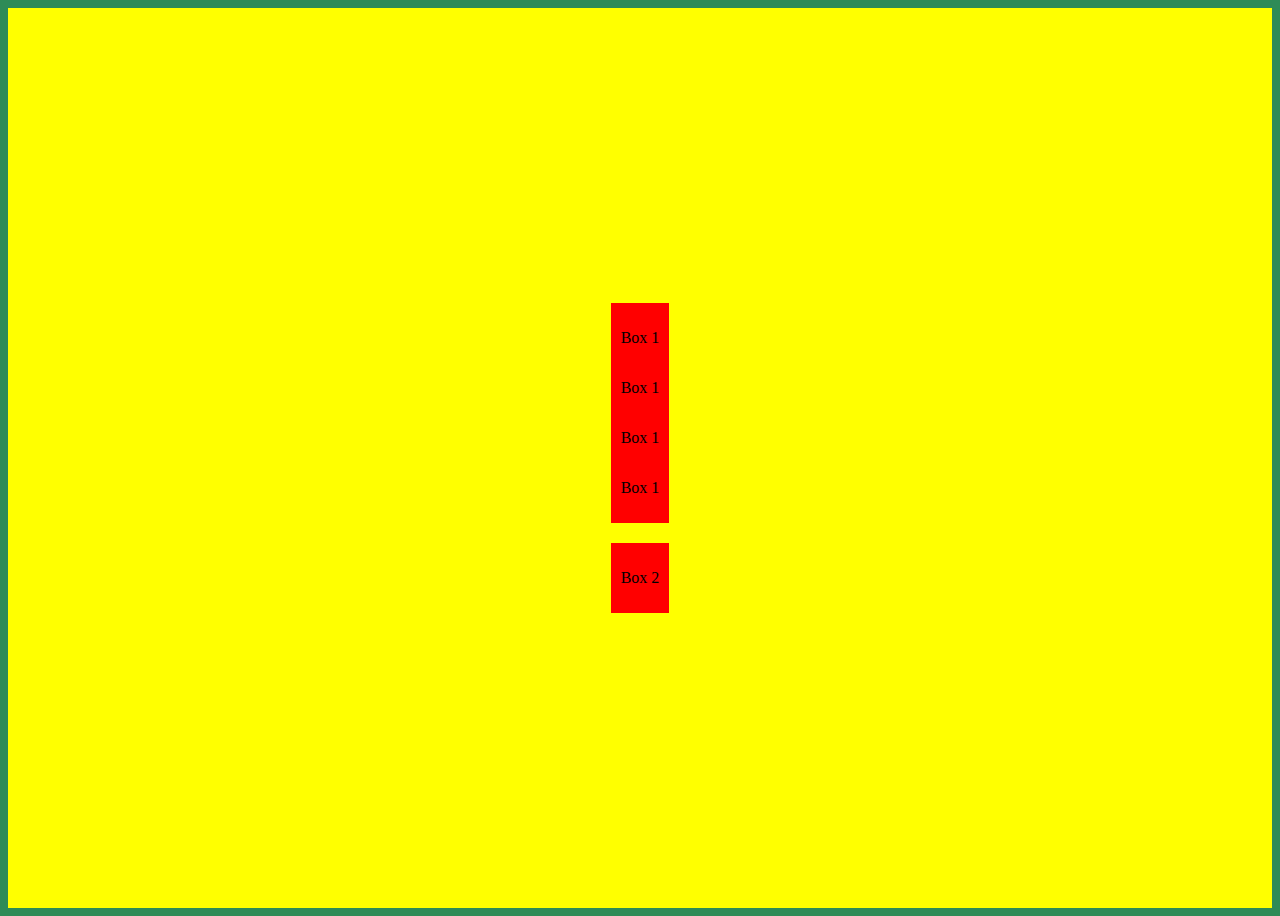
<file: css/index.html>
<!DOCTYPE html>
<html lang="en">
  <head>
    <title>CSS Demo</title>
    <link rel="stylesheet" href="index.css" type="text/css" />

    <!-- <style>

    /* selector {
      key: value;
    }
    selector: html tag, class, id
    */

    body {
      background-color: seagreen;
    }

    h1 {
      color: white;
    }


  </style> -->
  </head>
  <body>
    <!-- <span>CSS DEMO</span>
  <span>CSS DEMO</span>
  <span>CSS DEMO</span>
  <span>CSS DEMO</span>
  <span>CSS DEMO</span>
  
  <span class="span-1">Span 1</span>
  <span class="span-2" id="my-span">Span 2</span>
 -->

 <div class="parent">
    
    <div class="child">
      <p>Box 1</p>
      <p>Box 1</p>
      <p>Box 1</p>
      <p>Box 1</p>
    </div>
    <div class="child">
      <p>Box 2</p>
    </div>

    
    <!-- <div class="child">
      <p>Box 2</p>
    </div> -->

  </div>

  </body>
</html>
</file>
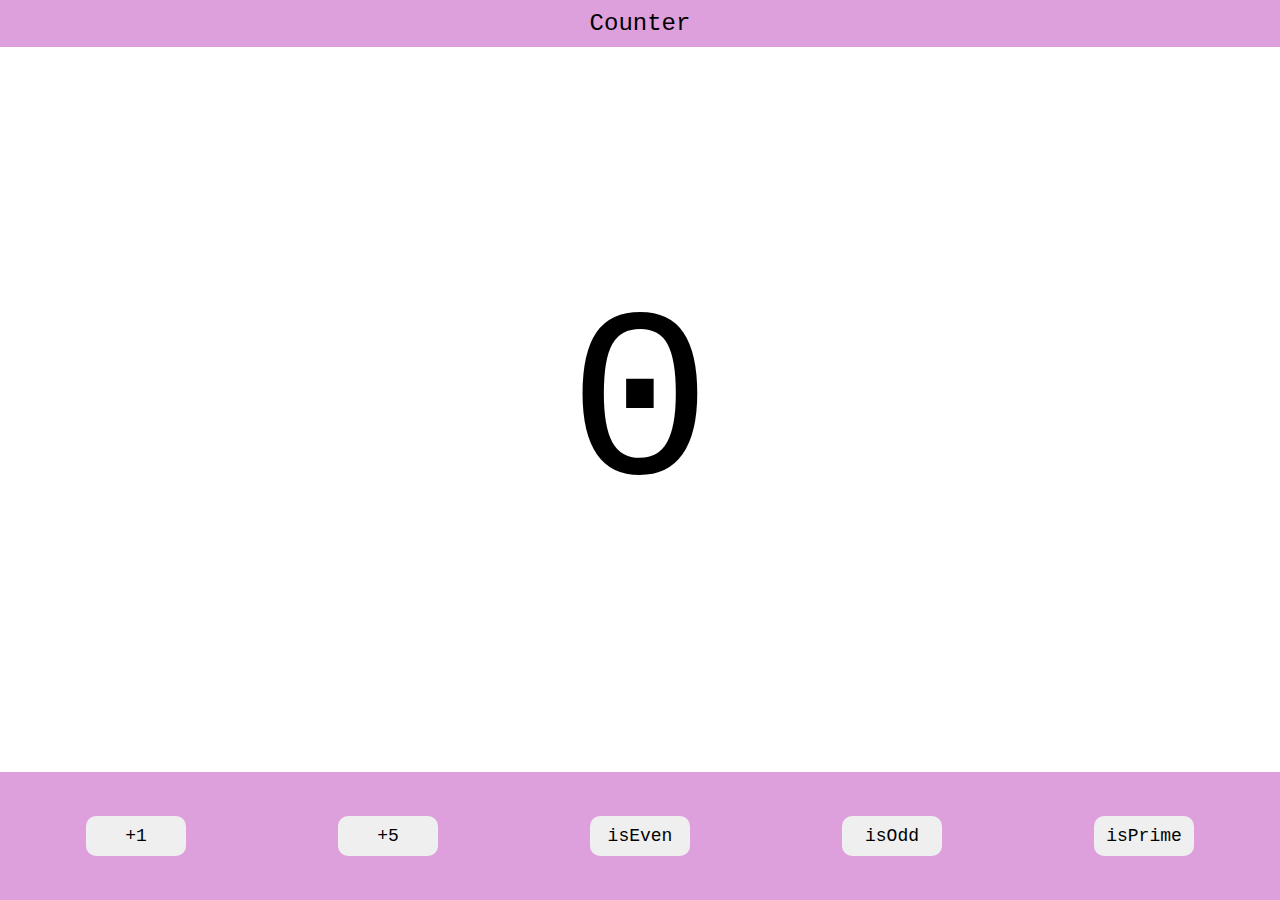
<file: assignments/counterApp/index.html>
<html>
  <head>
    <title>Counter App</title>
    <link rel="stylesheet" href="index.css" />
    <link rel="icon" type="image/png" sizes="32x32" href="https://img.icons8.com/dusk/64/000000/counter.png">
  </head>
  <body>
    <div class="container">
      <div class="header">
        <span>Counter</span>
      </div>
      <div class="middle">
        <span id='count'>0</span>
      </div>
      <div class="footer">
        <button onclick="onClickHandler('+1')">+1</button>
        <button onclick="onClickHandler('+5')">+5</button>
        <button onclick="onClickHandler('isEven')">isEven</button>
        <button onclick="onClickHandler('isOdd')">isOdd</button>
        <button onclick="onClickHandler('isPrime')">isPrime</button>
      </div>
    </div>
  </body>
  <script src="index.js"></script>
</html>
</file>
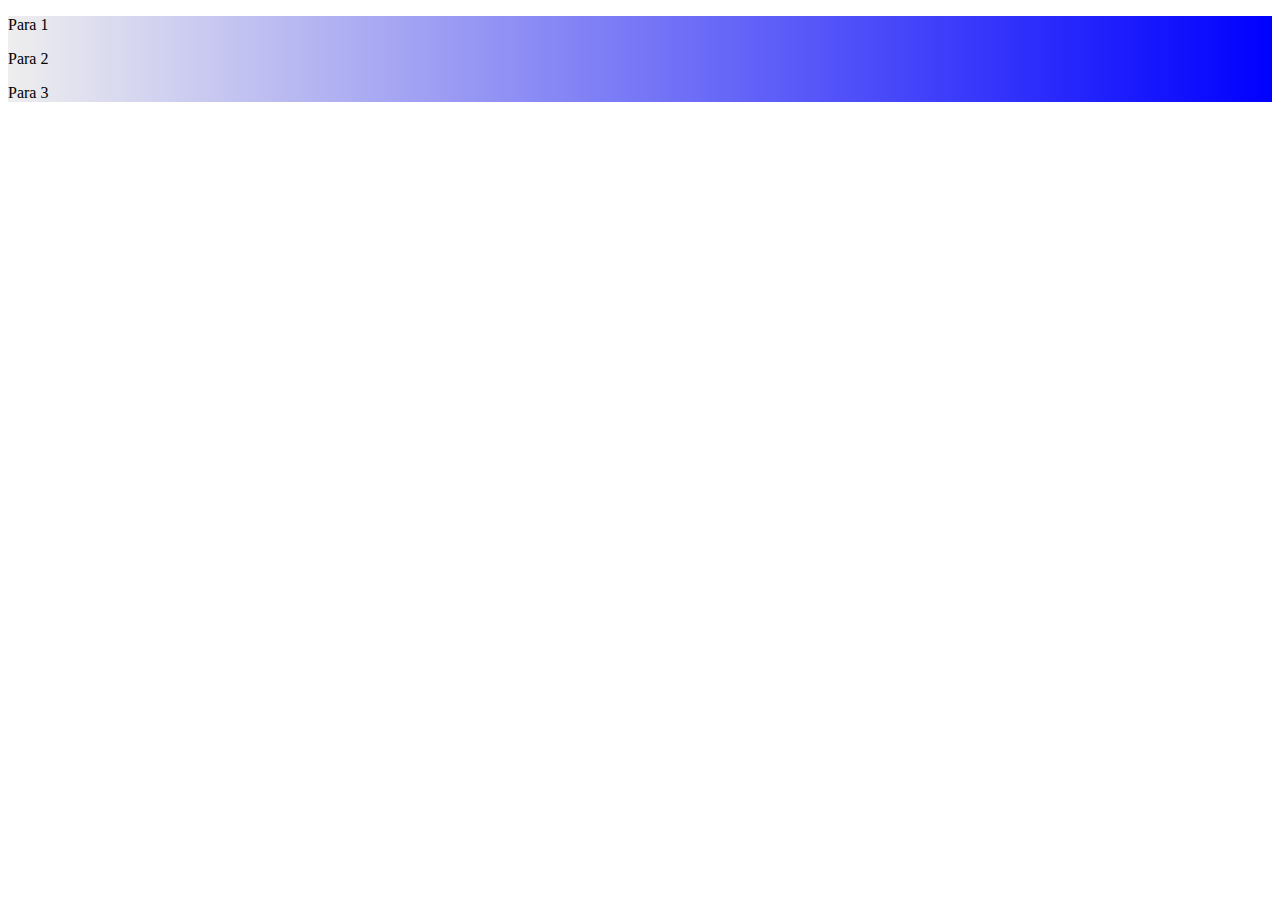
<file: css/expriment/index.html>
<!DOCTYPE html>
<html lang="en">
<head>
  <title>Document</title>
  <link rel="stylesheet" href="index.css">
</head>
<body>
  <div class="container">
    <p>Para 1</p>
    <div>
      <p>Para 2</p>
      <div>
        <p>Para 3</p>
      </div>
    </div>
  </div>
  
</body>
</html>
</file>
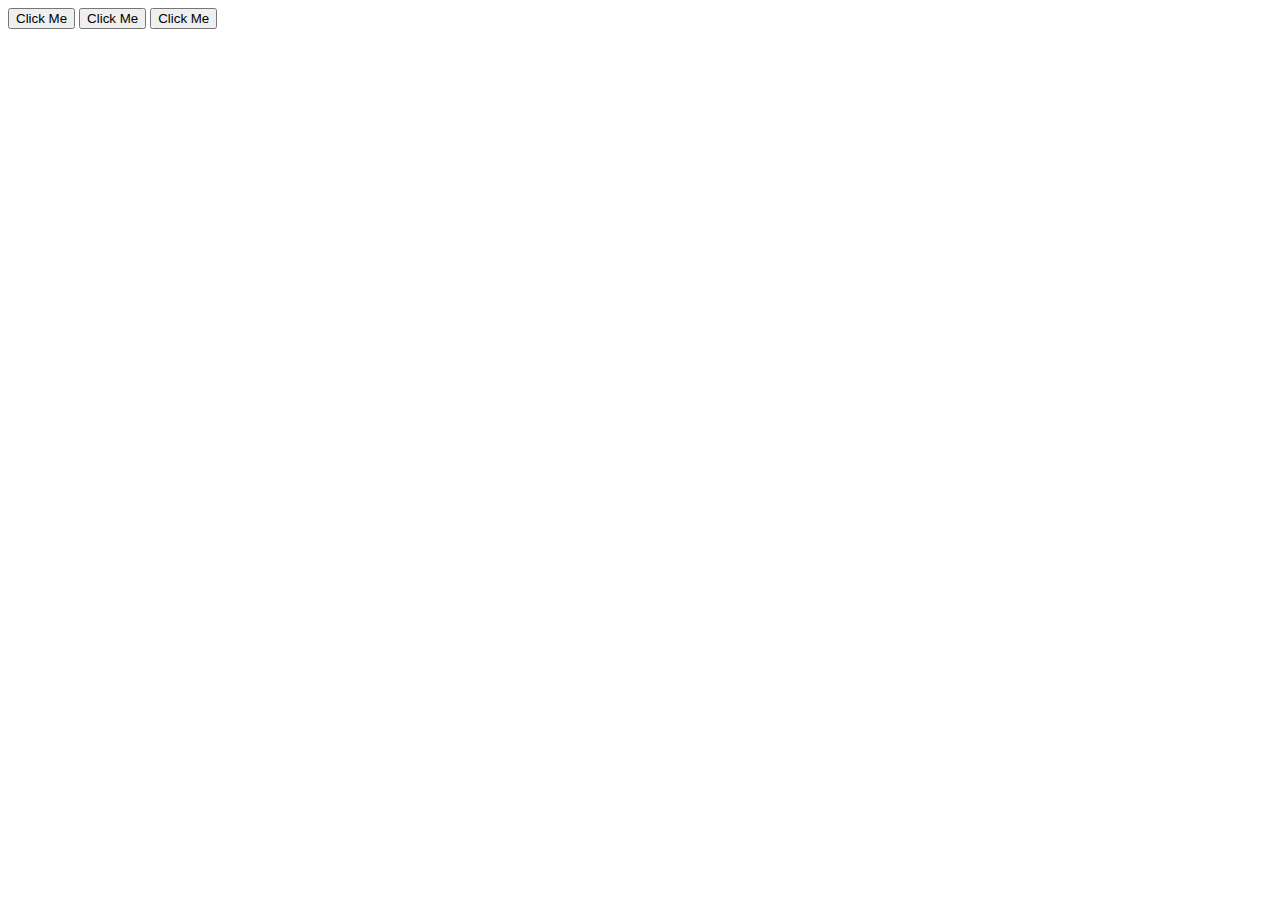
<file: js/fundamental/index.html>
<html>
  <head>
    <title>
      Interaction
    </title>
  </head>
  <body>
    <button onclick="myAlert()">Click Me</button>
    <button onclick="myPrompt()">Click Me</button>
    <button onclick="myConfirm()">Click Me</button>
  </body>
  <script src="index.js"></script>
</html>
</file>
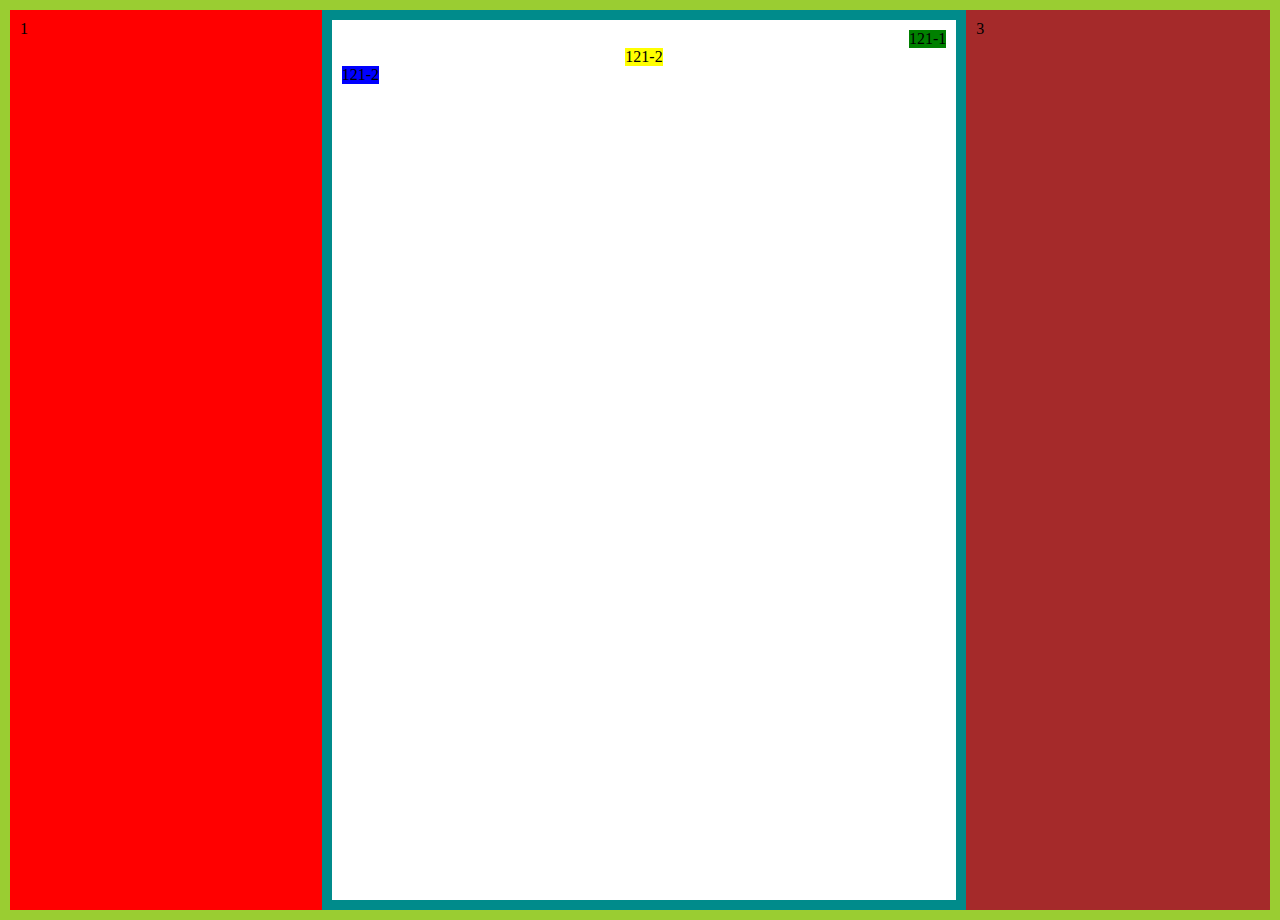
<file: css/df.html>
<html>
  <head>
    <title>df</title>
    <link rel="stylesheet" href="df.css">
  </head>
  <body>
    <div class="div1">
      
      <div class="div11">
        <span>1</span>
      </div>
      
      <div class="div12">
        <!-- <span>2</span> -->
        <div class="div121">
          <span class="a1">121-1</span>
          <span class="a2">121-2</span>
          <span class="a3">121-2</span>
        </div>
        <div class="div121">
          <!-- <span class="a2">121-2</span> -->
        </div>
      </div>
      
      <div class="div13">
        <span>3</span>
      </div>

    </div>
  
  </body>
</html>
</file>
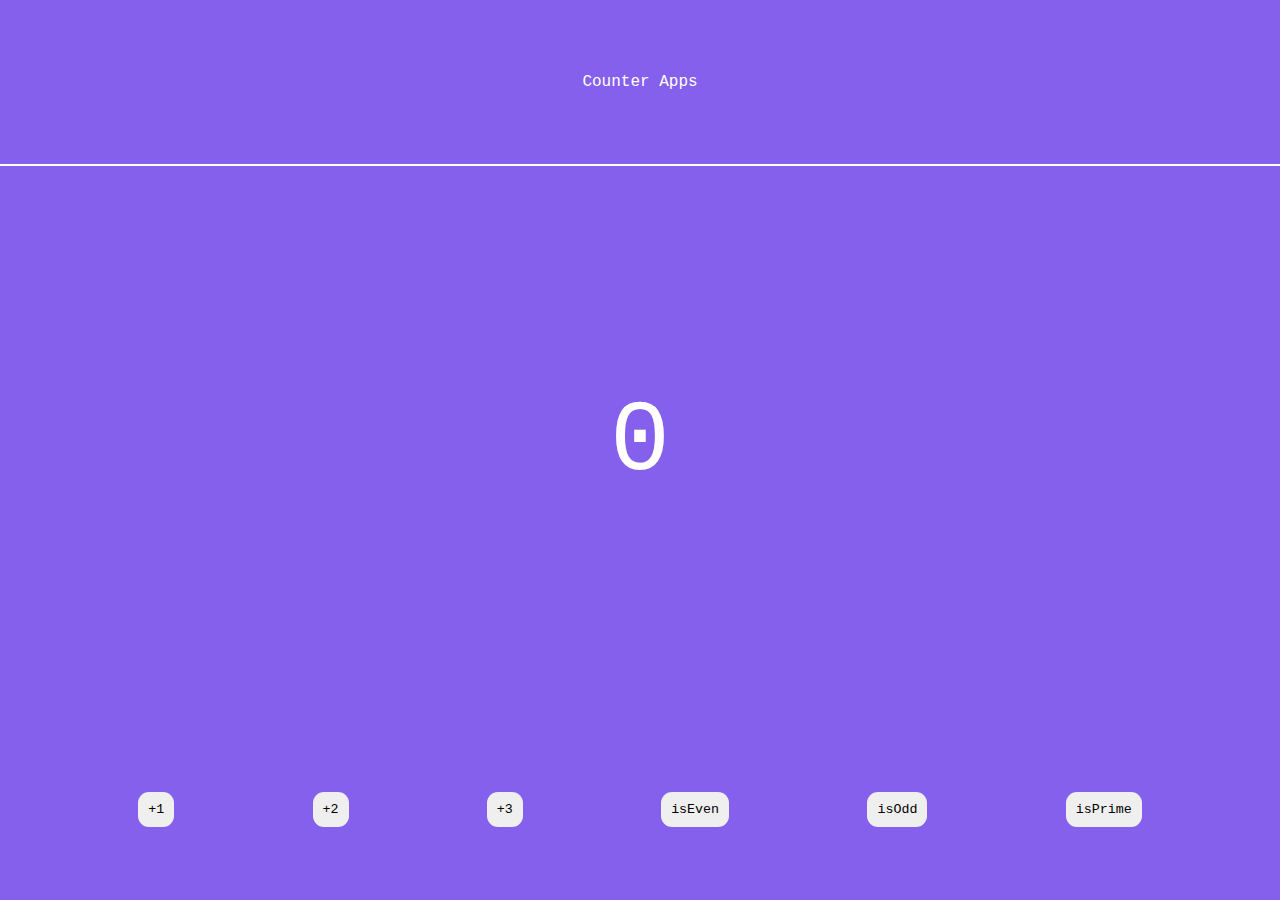
<file: css/counterUI/counterApp.html>
<html>
  <head>
    <title>
      CounterUI
    </title>
    <link rel="stylesheet" href="counterUI.css">
  </head>
  <body>
    <div class="container">
      <div class="top">
        <span>Counter Apps</span>
      </div>
      <hr>
      <div class="center">
        <span>0</span>
      </div>
      <div class="bottom">
        <button>+1</button>
        <button>+2</button>
        <button>+3</button>
        <button>isEven</button>
        <button>isOdd</button>
        <button>isPrime</button>
      </div>

    </div>
  </body>
</html>
</file>
<file: css/index.css>
/* selector: html tag, class, id 

flex: 1 dir ==> left -> right


row ==>  hor
column ==> ver 

*/
body {
  background-color: seagreen;
}

.parent {
  background-color: yellow;
  height: 100vh;
  display: flex;
  flex-direction: column;
  align-items: center;
  justify-content: center;
}

.child {
  display: flex;
  flex-direction: column;
  background-color: red;
  margin: 10px;
  padding: 10px;
}
/* 
span {
  color: yellow;
}


.span-1 {
  color: red;
}

.span-2 {
  color: yellowgreen;
}


#my-span {
  color: blue;
}
 */
</file>
<file: assignments/counterApp/index.css>
* {
  margin: 0;
  padding: 0;
  font-family: 'Courier New', Courier, monospace;
}


button {
  border: none;
  padding: 10px;
  min-width: 100px;
  font-size: large;
  border-radius: 10px;
  cursor: pointer;
}

button:hover {
  background-color: black;
  color: white;
}


.container {
  display: flex;
  flex-direction: column;
  height: 100vh;
}

.header {
  background-color: plum;
  padding: 10px;
  text-align: center;
  font-size: x-large;
}

.middle {
  flex-grow: 2;
  padding: 10px;
  display: flex;
  justify-content: center;
  align-items: center;
  font-size: 15rem;
}

.footer {
  flex: .5;
  background-color: plum;
  padding: 10px;
  display: flex;
  align-items: center;
  justify-content: space-around;
}
</file>
<file: css/expriment/index.css>
.container {
  /* background-color: yellow; */
  background-image: linear-gradient(90deg, #eee, blue);
}

.container > div > p {
  /* color: red; */
}
</file>
<file: css/df.css>
/* 
parents: display: flex*, flex-direction, justify-content, align-items
child: flex, flex-grow
*/

* {
  margin: 0px;
  padding: 0px;
}

div {
  padding: 10px;
}

.div1 {
  display: flex;
  height: 100vh;
  justify-content: center;
  /* align-items: center; */
  background-color: yellowgreen;
}

.div11 {
  flex-grow: 1;
  background-color: red;
}

.div12 {
  display: flex;
  flex-direction: column;
  flex-grow: 2;
  background-color: darkcyan;
}


.div121 {
  display: flex;
  flex: 1;
  flex-direction: column;
  background-color: white;
}

.a1 {
  /* flex: 1; */
  background-color: green;
  align-self: flex-end;

}
.a2 {
  background-color: yellow;
  align-self: center;
}

.a3 {
  background-color: blue;
  align-self: flex-start;
}


.div13 {
  flex: 1;
  background-color: brown;
}
</file>
<file: css/counterUI/counterUI.css>
* {
 margin: 0px;
 padding: 0px; 
 font-family: 'Courier New', Courier, monospace;
}


button {
  border: none;
  padding: 10px;
  border-radius: 11px;
  cursor: pointer;
}

button:hover {
  background-color: black;
  color:white;
}

hr {
  border: none;
  height: 2px;
  background-color: white;
}


.container {
  background-color: #8560EC;
  height: 100vh;
  display: flex;
  flex-direction: column;
}

.top {
  /* background-color: red; */
  flex-grow: 1;
  color: white;
  display: flex;
  justify-content: center;
  align-items: center;
}

.center {
  flex-grow: 3;
  /* background-color: burlywood; */
  display: flex;
  color: white;
  justify-content: center;
  align-items: center;
  font-size: 100px;
}

.bottom {
  flex-grow: 1;
  /* background-color: seagreen; */
  display: flex;
  align-items: center;
  justify-content: space-evenly;
}
</file>
